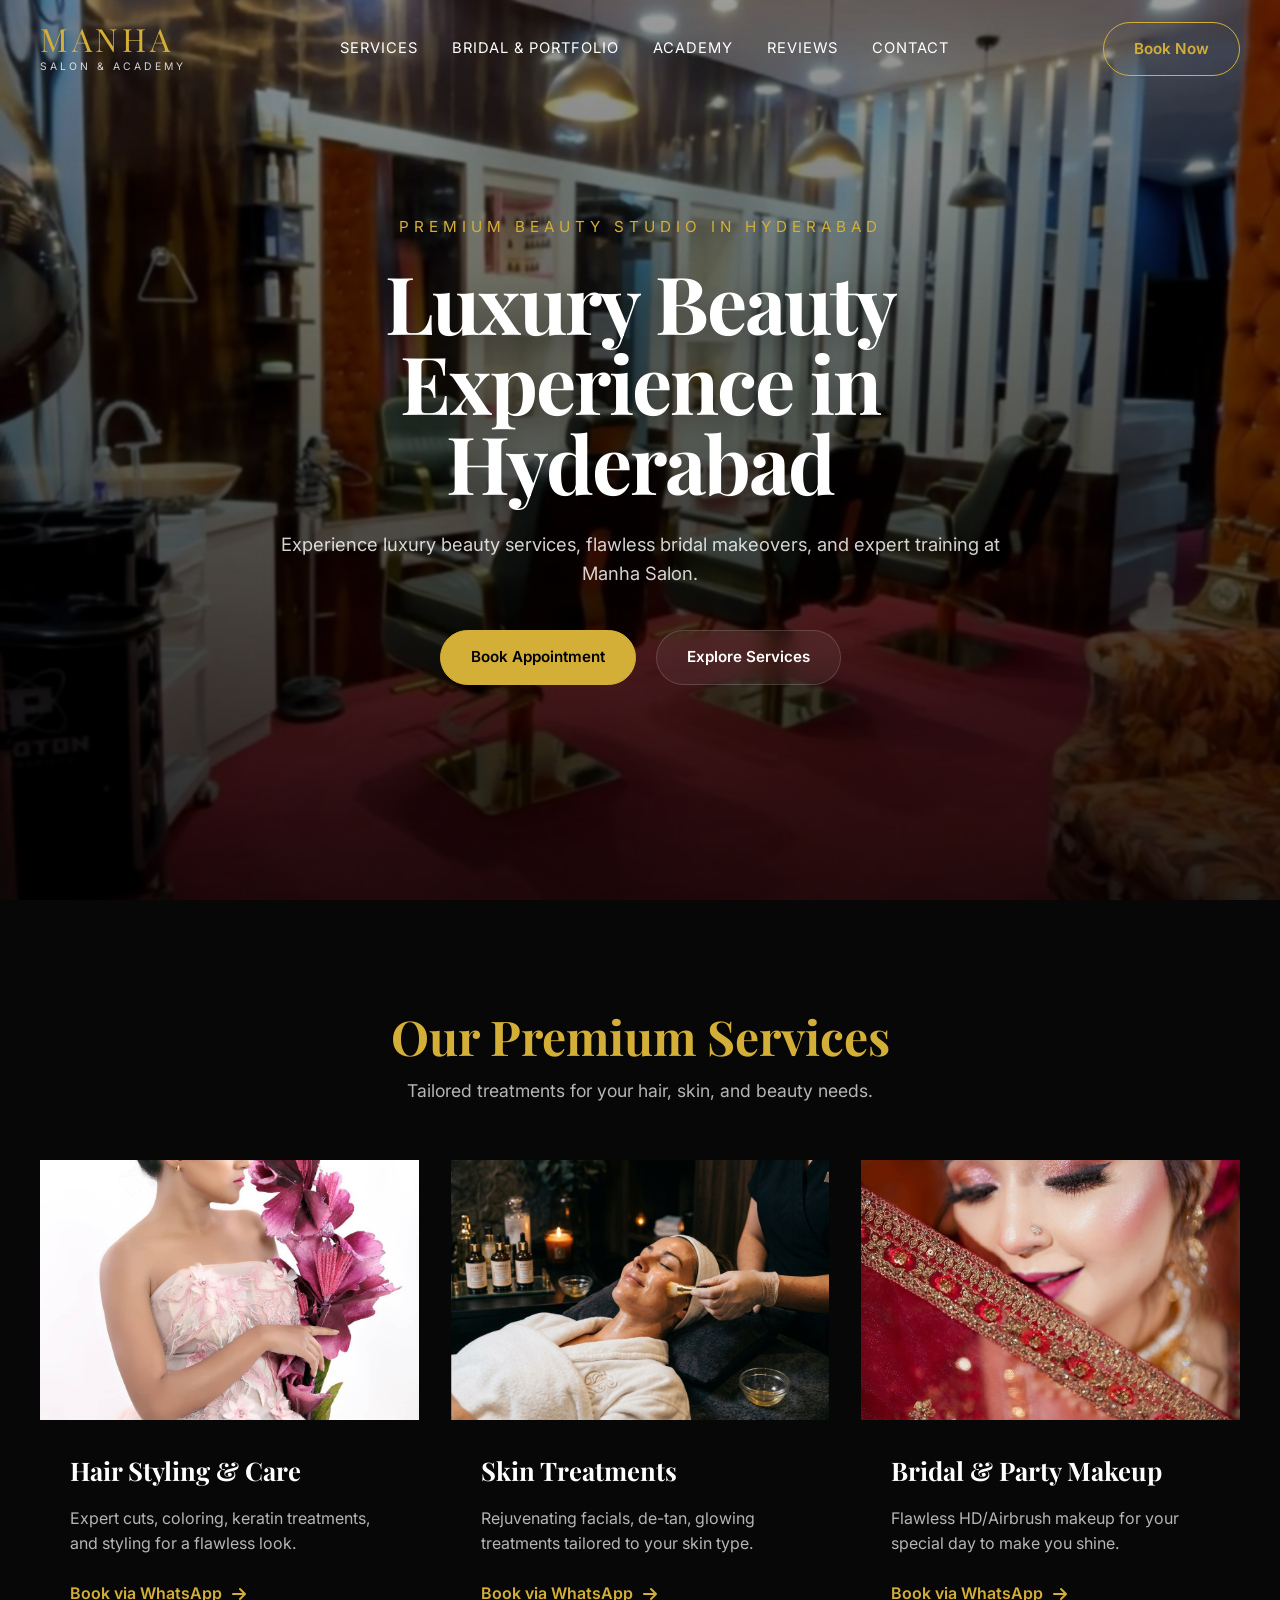
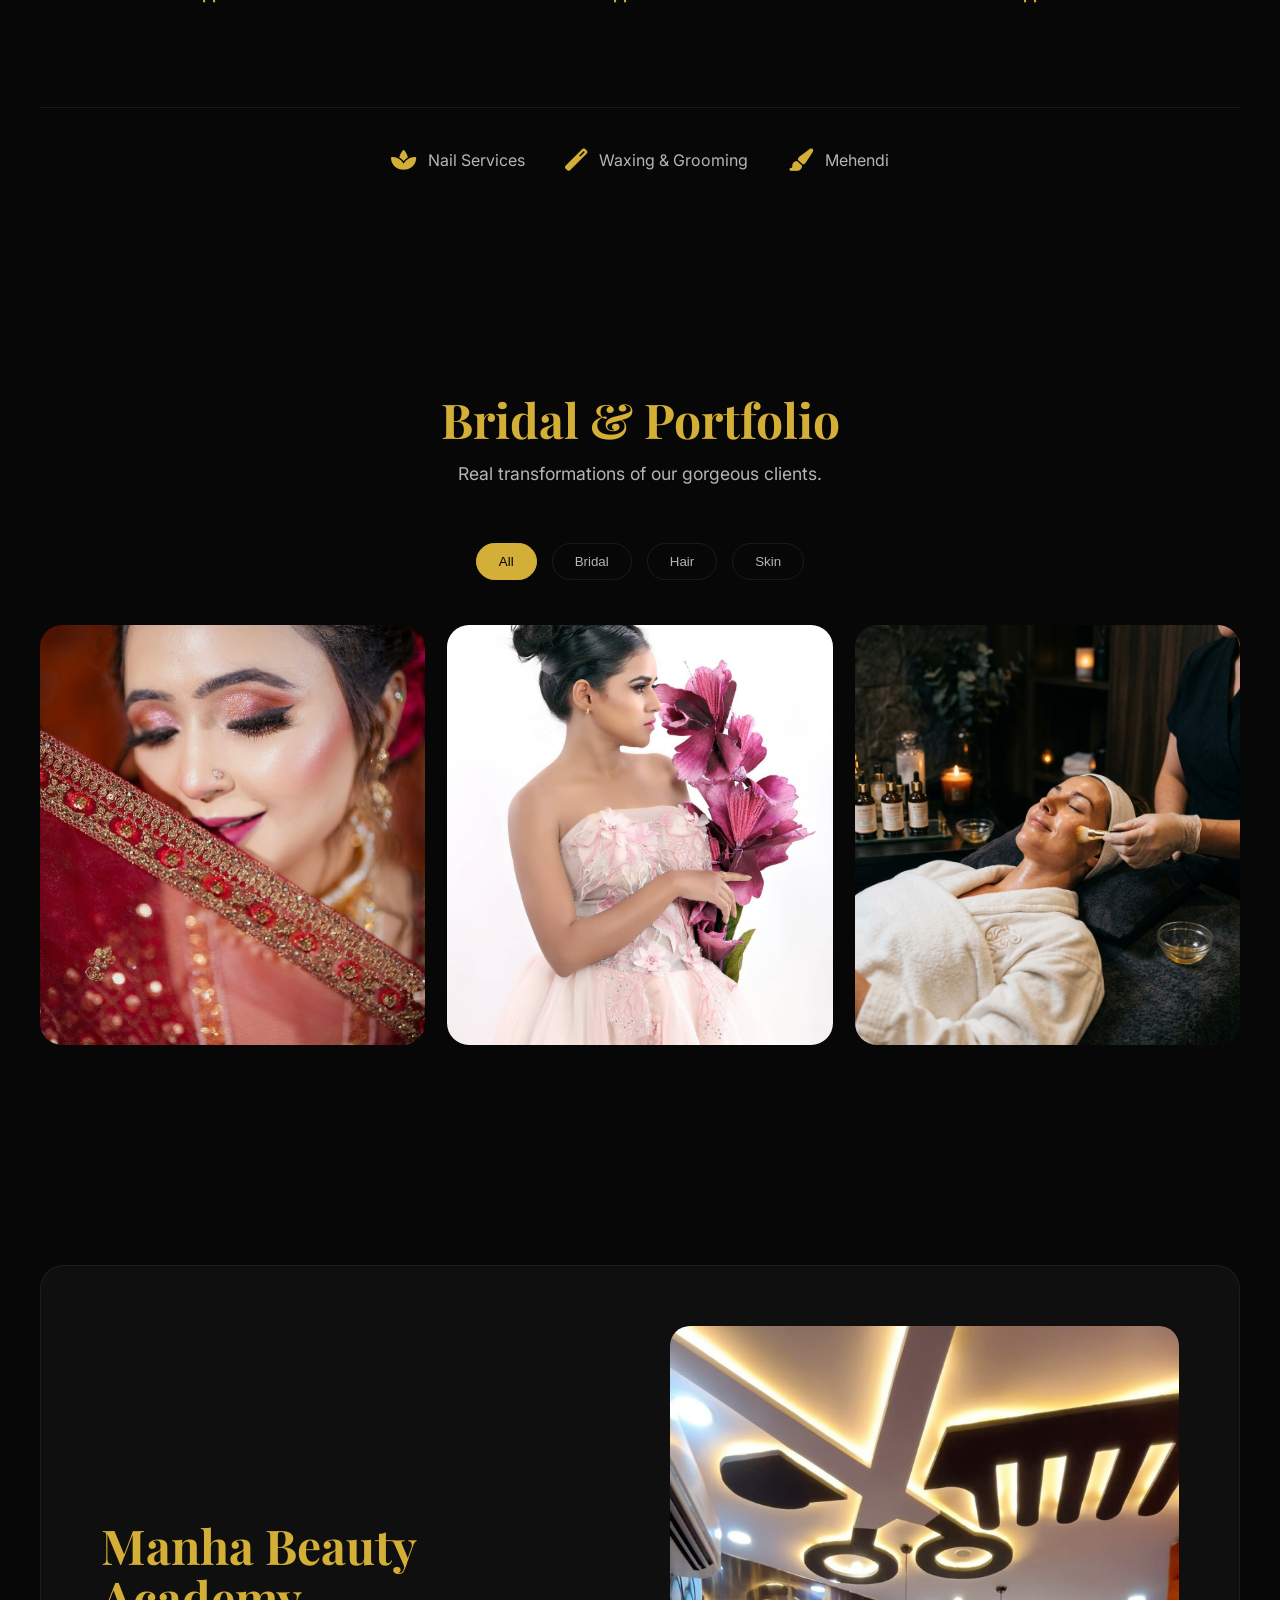
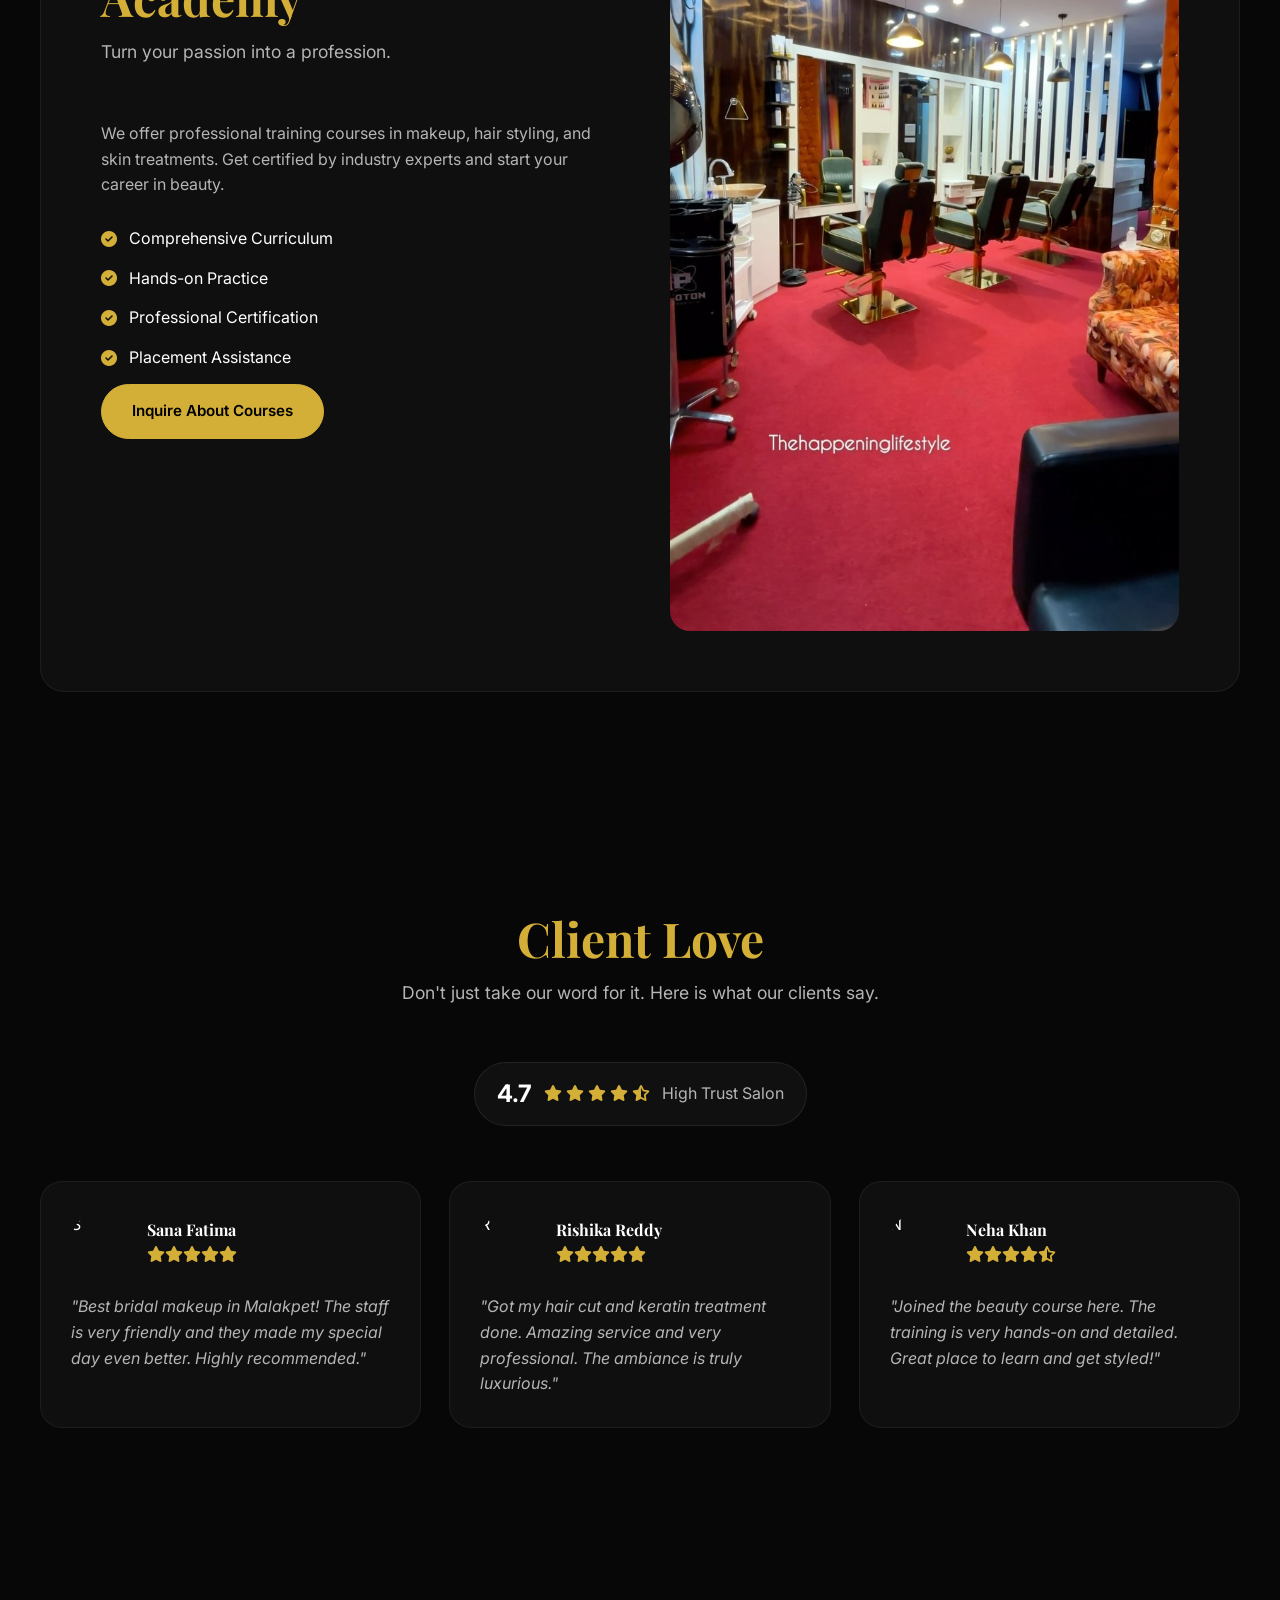
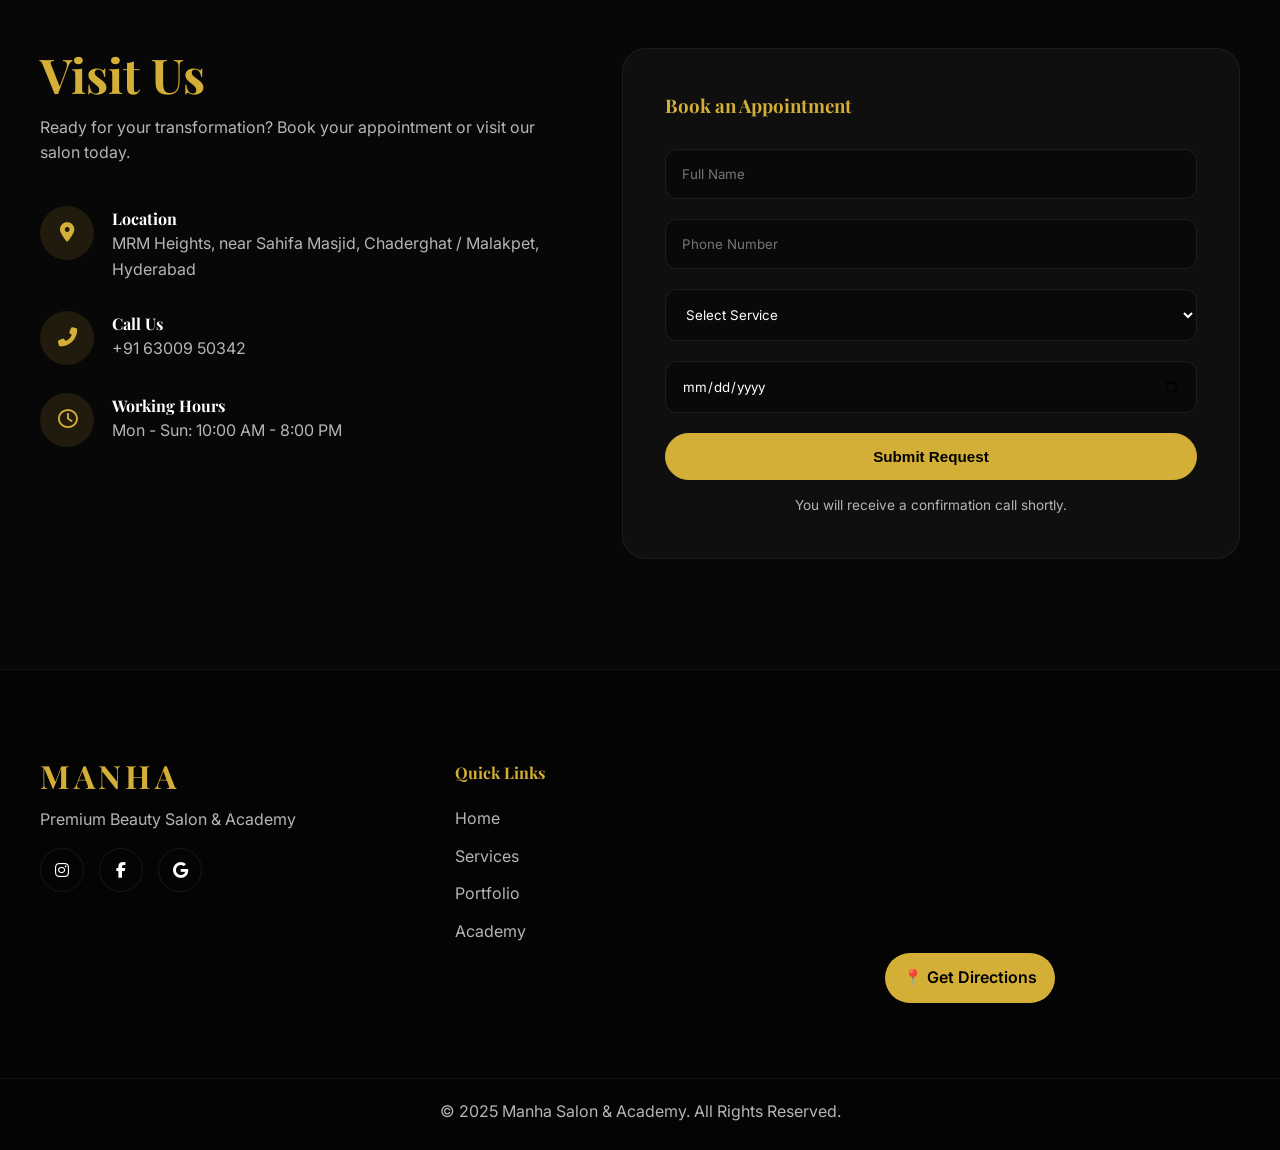
<file: index.html>
<!DOCTYPE html>
<html lang="en">
<head>
        <meta charset="UTF-8">
        <meta name="viewport" content="width=device-width, initial-scale=1.0">
    
        <meta name="description" content="Manha Salon Premium Beauty & Academy in Hyderabad. We offer luxury bridal makeup, hair styling, skin treatments, and beauty courses.">
    
        <!-- SEO META TAGS -->
        <meta name="keywords" content="Manha Beauty Salon Hyderabad, Bridal Makeup Hyderabad, Hair Styling Malakpet, Beauty Academy Hyderabad, Salon near Chaderghat">
    
        <meta name="author" content="Manha Beauty Salon & Academy">
    
        <meta property="og:title" content="Manha Beauty Salon & Academy">
    
        <meta property="og:description" content="Premium beauty salon & academy in Hyderabad offering bridal makeup, hair styling, facials and beauty courses.">
    
        <meta property="og:image" content="assets/hero_bg.png">
    
        <meta property="og:type" content="website">
    
        <meta property="og:url" content="https://manha-salon.netlify.app/">
    
        <meta name="robots" content="index, follow">
    
        <link rel="canonical" href="https://manha-salon.netlify.app/">
    
        <!-- TITLE -->
        <title>
            Manha Beauty Salon & Academy | Bridal Makeup & Hair Styling Hyderabad
        </title>
    
        <!-- Google Fonts -->
        <link rel="preconnect" href="https://fonts.googleapis.com">
    
        <link rel="preconnect" href="https://fonts.gstatic.com" crossorigin>
    
        <link href="https://fonts.googleapis.com/css2?family=Inter:wght@300;400;500;600&family=Playfair+Display:wght@400;600;700&display=swap" rel="stylesheet">
    
    <!-- FontAwesome for Icons -->
    <link rel="stylesheet" href="https://cdnjs.cloudflare.com/ajax/libs/font-awesome/6.4.0/css/all.min.css">
    
    <!-- Custom CSS -->
    <link rel="stylesheet" href="styles.css">
</head>
<body>

    <!-- Navigation -->
    <nav id="navbar">
        <div class="nav-container">
            <a href="#" class="logo">
                <span class="logo-text">MANHA</span>
                <span class="logo-sub">SALON & ACADEMY</span>
            </a>
            <div class="nav-links">
                <a href="#services">Services</a>
                <a href="#portfolio">Bridal & Portfolio</a>
                <a href="#academy">Academy</a>
                <a href="#reviews">Reviews</a>
                <a href="#contact">Contact</a>
            </div>
            <div class="nav-actions">
                <a href="https://wa.me/916300950342?text=Hi%20I%20want%20to%20book%20an%20appointment"
class="btn btn-outline"
target="_blank">
Book Now
</a>
                <button class="mobile-menu-btn"><i class="fas fa-bars"></i></button>
            </div>
        </div>
        <!-- Mobile Menu -->
        <div class="mobile-menu">
            <a href="#services">Services</a>
            <a href="#portfolio">Bridal & Portfolio</a>
            <a href="#academy">Academy</a>
            <a href="#reviews">Reviews</a>
            <a href="#contact">Contact</a>
        </div>
    </nav>

    <!-- Hero Section -->
    <header class="hero" id="home">
        <div class="hero-overlay"></div>
        <div class="hero-content fade-in-up">
            <p class="hero-subtitle">Premium Beauty Studio in Hyderabad</p>
            <h1 class="hero-title">Luxury Beauty Experience in Hyderabad</h1>
            <p class="hero-desc">Experience luxury beauty services, flawless bridal makeovers, and expert training at Manha Salon.</p>
            <div class="hero-cta">
                <a href="https://wa.me/916300950342?text=Hi%20I%20want%20to%20book%20an%20appointment"
class="btn btn-primary"
target="_blank">
Book Appointment
</a>
                <a href="#services" class="btn btn-secondary">Explore Services</a>
            </div>
        </div>
    </header>

    <!-- Services Section -->
    <section class="services section" id="services">
        <div class="container">
            <div class="section-header text-center fade-in-up">
                <h2 class="section-title">Our Premium Services</h2>
                <p class="section-subtitle">Tailored treatments for your hair, skin, and beauty needs.</p>
            </div>
            
            <div class="services-grid">
                <!-- Service Card 1 -->
                <div class="service-card fade-in-up" style="transition-delay: 0.1s;">
                    <div class="service-img" style="background-image: url('assets/hair_styling.png');"></div>
                    <div class="service-content">
                        <h3>Hair Styling & Care</h3>
                        <p>Expert cuts, coloring, keratin treatments, and styling for a flawless look.</p>
                        <a href="https://wa.me/916300950342?text=Hi, I would like to book a Hair Service." class="service-link" target="_blank">Book via WhatsApp <i class="fas fa-arrow-right"></i></a>
                    </div>
                </div>

                <!-- Service Card 2 -->
                <div class="service-card fade-in-up" style="transition-delay: 0.2s;">
                    <div class="service-img" style="background-image: url('assets/skin_care.png');"></div>
                    <div class="service-content">
                        <h3>Skin Treatments</h3>
                        <p>Rejuvenating facials, de-tan, glowing treatments tailored to your skin type.</p>
                        <a href="https://wa.me/916300950342?text=Hi, I would like to book a Skin Service." class="service-link" target="_blank">Book via WhatsApp <i class="fas fa-arrow-right"></i></a>
                    </div>
                </div>

                <!-- Service Card 3 -->
                <div class="service-card fade-in-up" style="transition-delay: 0.3s;">
                    <div class="service-img" style="background-image: url('assets/bridal_makeup.png');"></div>
                    <div class="service-content">
                        <h3>Bridal & Party Makeup</h3>
                        <p>Flawless HD/Airbrush makeup for your special day to make you shine.</p>
                        <a href="https://wa.me/916300950342?text=Hi, I would like to inquire about Bridal Makeup." class="service-link" target="_blank">Book via WhatsApp <i class="fas fa-arrow-right"></i></a>
                    </div>
                </div>
            </div>

            <!-- Other Services List -->
            <div class="other-services fade-in-up">
                <div class="service-item">
                    <i class="fas fa-spa"></i>
                    <span>Nail Services</span>
                </div>
                <div class="service-item">
                    <i class="fas fa-magic"></i>
                    <span>Waxing & Grooming</span>
                </div>
                <div class="service-item">
                    <i class="fas fa-paint-brush"></i>
                    <span>Mehendi</span>
                </div>
            </div>
        </div>
    </section>

    <!-- Bridal & Portfolio Section -->
    <section class="portfolio section" id="portfolio">
        <div class="container">
            <div class="section-header text-center fade-in-up">
                <h2 class="section-title">Bridal & Portfolio</h2>
                <p class="section-subtitle">Real transformations of our gorgeous clients.</p>
            </div>
            
            <div class="portfolio-filters fade-in-up">
                <button class="filter-btn active" data-filter="all">All</button>
                <button class="filter-btn" data-filter="bridal">Bridal</button>
                <button class="filter-btn" data-filter="hair">Hair</button>
                <button class="filter-btn" data-filter="skin">Skin</button>
            </div>

            <div class="portfolio-grid fade-in-up">
                <div class="portfolio-item bridal">
                    <img src="assets/bridal_makeup.png" alt="Bridal Makeup Transformation">
                    <div class="portfolio-overlay">
                        <span>Bridal HD Makeup</span>
                    </div>
                </div>
                <div class="portfolio-item hair">
                    <img src="assets/hair_styling.png" alt="Hair Color & Styling">
                    <div class="portfolio-overlay">
                        <span>Balayage & Styling</span>
                    </div>
                </div>
                <div class="portfolio-item skin">
                    <img src="assets/skin_care.png" alt="Skin Care Result">
                    <div class="portfolio-overlay">
                        <span>Luxury Glowing Facial</span>
                    </div>
                </div>
                <!-- Add more portfolio items as needed -->
            </div>
        </div>
    </section>

    <!-- Academy Section -->
    <section class="academy section" id="academy">
        <div class="container">
            <div class="academy-content fade-in-up">
                <div class="academy-text">
                    <h2 class="section-title">Manha Beauty Academy</h2>
                    <p class="section-subtitle">Turn your passion into a profession.</p>
                    <p class="academy-desc">We offer professional training courses in makeup, hair styling, and skin treatments. Get certified by industry experts and start your career in beauty.</p>
                    <ul class="academy-features">
                        <li><i class="fas fa-check-circle"></i> Comprehensive Curriculum</li>
                        <li><i class="fas fa-check-circle"></i> Hands-on Practice</li>
                        <li><i class="fas fa-check-circle"></i> Professional Certification</li>
                        <li><i class="fas fa-check-circle"></i> Placement Assistance</li>
                    </ul>
                    <a href="https://wa.me/916300950342?text=Hi, I want details about Academy Courses." class="btn btn-primary" target="_blank">Inquire About Courses</a>
                </div>
                <div class="academy-image">
                    <div class="img-wrapper">
                        <img src="assets/hero_bg.png" alt="Beauty Academy Training">
                    </div>
                </div>
            </div>
        </div>
    </section>

    <!-- Reviews Section -->
    <section class="reviews section" id="reviews">
        <div class="container">
            <div class="section-header text-center fade-in-up">
                <h2 class="section-title">Client Love</h2>
                <p class="section-subtitle">Don't just take our word for it. Here is what our clients say.</p>
                <div class="google-rating">
                    <span class="rating-number">4.7</span>
                    <div class="stars">
                        <i class="fas fa-star"></i>
                        <i class="fas fa-star"></i>
                        <i class="fas fa-star"></i>
                        <i class="fas fa-star"></i>
                        <i class="fas fa-star-half-alt"></i>
                    </div>
                    <span class="rating-text">High Trust Salon</span>
                </div>
            </div>

            <div class="reviews-grid">
                <div class="review-card fade-in-up" style="transition-delay: 0.1s;">
                    <div class="review-header">
                        <div class="reviewer-avatar">S</div>
                        <div>
                            <h4>Sana Fatima</h4>
                            <div class="stars"><i class="fas fa-star"></i><i class="fas fa-star"></i><i class="fas fa-star"></i><i class="fas fa-star"></i><i class="fas fa-star"></i></div>
                        </div>
                    </div>
                    <p class="review-text">"Best bridal makeup in Malakpet! The staff is very friendly and they made my special day even better. Highly recommended."</p>
                </div>
                <div class="review-card fade-in-up" style="transition-delay: 0.2s;">
                    <div class="review-header">
                        <div class="reviewer-avatar">R</div>
                        <div>
                            <h4>Rishika Reddy</h4>
                            <div class="stars"><i class="fas fa-star"></i><i class="fas fa-star"></i><i class="fas fa-star"></i><i class="fas fa-star"></i><i class="fas fa-star"></i></div>
                        </div>
                    </div>
                    <p class="review-text">"Got my hair cut and keratin treatment done. Amazing service and very professional. The ambiance is truly luxurious."</p>
                </div>
                <div class="review-card fade-in-up" style="transition-delay: 0.3s;">
                    <div class="review-header">
                        <div class="reviewer-avatar">N</div>
                        <div>
                            <h4>Neha Khan</h4>
                            <div class="stars"><i class="fas fa-star"></i><i class="fas fa-star"></i><i class="fas fa-star"></i><i class="fas fa-star"></i><i class="fas fa-star-half-alt"></i></div>
                        </div>
                    </div>
                    <p class="review-text">"Joined the beauty course here. The training is very hands-on and detailed. Great place to learn and get styled!"</p>
                </div>
            </div>
        </div>
    </section>

    <!-- Booking / Contact Section -->
    <section class="contact section" id="contact">
        <div class="container">
            <div class="contact-wrapper fade-in-up">
                <div class="contact-info">
                    <h2 class="section-title">Visit Us</h2>
                    <p class="contact-desc">Ready for your transformation? Book your appointment or visit our salon today.</p>
                    
                    <div class="info-item">
                        <div class="info-icon"><i class="fas fa-map-marker-alt"></i></div>
                        <div>
                            <h4>Location</h4>
                            <p>MRM Heights, near Sahifa Masjid, Chaderghat / Malakpet, Hyderabad</p>
                        </div>
                    </div>
                    <div class="info-item">
                        <div class="info-icon">
                            <a href="tel:+916300950342">
                                <i class="fas fa-phone-alt"></i>
                            </a>
                        </div>
                        <div>
                            <h4>Call Us</h4>
                            <p><a href="tel:+916300950342">+91 63009 50342</a></p>
                        </div>
                    </div>
                    <div class="info-item">
                        <div class="info-icon"><i class="far fa-clock"></i></div>
                        <div>
                            <h4>Working Hours</h4>
                            <p>Mon - Sun: 10:00 AM - 8:00 PM</p>
                        </div>
                    </div>
                </div>

                <div class="booking-form-container">
                    <h3>Book an Appointment</h3>
                    <form id="bookingForm" class="booking-form">
                        <div class="form-group">
                            <input type="text" id="name" placeholder="Full Name" required>
                        </div>
                        <div class="form-group">
                            <input type="tel" id="phone" placeholder="Phone Number" required>
                        </div>
                        <div class="form-group">
                            <select id="service" required>
                                <option value="" disabled selected>Select Service</option>
                                <option value="Hair Styling">Hair Styling & Care</option>
                                <option value="Skin Treatment">Skin Treatment</option>
                                <option value="Bridal Makeup">Bridal Makeup</option>
                                <option value="Nails">Nail Services</option>
                                <option value="Academy">Academy Inquiry</option>
                            </select>
                        </div>
                        <div class="form-group">
                            <input type="date" id="date" required>
                        </div>
                        <button type="submit" class="btn btn-primary w-100">Submit Request</button>
                        <p class="form-note">You will receive a confirmation call shortly.</p>
                    </form>
                </div>
            </div>
        </div>
    </section>

    <!-- Footer -->
    <footer>
        <div class="container footer-content">
            <div class="footer-brand">
                <h3 class="logo-text">MANHA</h3>
                <p>Premium Beauty Salon & Academy</p>
                <div class="social-links">
                    <a href="https://www.instagram.com/manhabeautysalonacademy/" target="_blank">
                        <i class="fab fa-instagram"></i>
                    </a>
                
                    <a href="https://www.facebook.com/manhabeautysalon/" target="_blank">
                        <i class="fab fa-facebook-f"></i>
                    </a>
                
                    <a href="https://www.google.com/maps/place/Manha+Beauty+Salon+%26+Academy/" target="_blank">
                        <i class="fab fa-google"></i>
                    </a>
                </div>
            </div>
            <div class="footer-links">
                <h4>Quick Links</h4>
                <a href="#home">Home</a>
                <a href="#services">Services</a>
                <a href="#portfolio">Portfolio</a>
                <a href="#academy">Academy</a>
            </div>
            <div class="footer-map">
                <div class="map-container">
                    
                    <iframe 
                        src="https://www.google.com/maps?q=17.3756812,78.4922675&z=15&output=embed"
                        width="100%" 
                        height="250" 
                        style="border:0;" 
                        allowfullscreen="" 
                        loading="lazy">
                    </iframe>
            
                    <a href="https://www.google.com/maps/dir/?api=1&destination=17.3756812,78.4922675"
                       target="_blank"
                       class="map-overlay-btn">
                       📍 Get Directions
                    </a>
            
                </div>
            </div>
            </div>
            
            <div class="footer-bottom">
                <p>&copy; 2025 Manha Salon & Academy. All Rights Reserved.</p>
            </div>
            </footer>

    <!-- Sticky Mobile Actions -->
    <div class="sticky-actions">
        <a href="tel:+916300950342" class="sticky-btn call-btn">
            <i class="fas fa-phone-alt"></i> Call Now
        </a>
        <a href="https://wa.me/916300950342" class="sticky-btn whatsapp-btn" target="_blank">
            <i class="fab fa-whatsapp"></i> WhatsApp
        </a>
        <a href="#contact" class="sticky-btn book-btn">
            <i class="far fa-calendar-alt"></i> Book
        </a>
    </div>

    <!-- Scripts -->
    <script src="script.js"></script>
</body>
</html>
</file>
<file: styles.css>
/* =========================================
VARIABLES & RESET
========================================= */
:root {
    --bg-color: #070707;
    --card-bg: rgba(20, 20, 20, 0.72);
    --gold: #d4af37;
    --gold-hover: #f0c75e;
    --text-main: #ffffff;
    --text-muted: #b5b5b5;
    --glass-border: rgba(255, 255, 255, 0.08);
    --font-heading: 'Playfair Display', serif;
    --font-body: 'Inter', sans-serif;
    --transition: all 0.35s ease;
    }
    
    * {
      margin: 0;
      padding: 0;
      box-sizing: border-box;
      }
    
    html {
    scroll-behavior: smooth;
    }
    
    body {
    background-color: var(--bg-color);
    color: var(--text-main);
    font-family: var(--font-body);
    line-height: 1.6;
    overflow-x: hidden;
    }
    
    body::-webkit-scrollbar {
    width: 8px;
    }
    
    body::-webkit-scrollbar-thumb {
    background: var(--gold);
    }
    
    a {
    text-decoration: none;
    color: inherit;
    }
    
    ul {
    list-style: none;
    }
    
    img {
    display: block;
    }
    
    .container {
    max-width: 1240px;
    margin: 0 auto;
    padding: 0 20px;
    }
    
    .section {
    padding: 110px 0;
    position: relative;
    }
    
    .text-center {
    text-align: center;
    }
    
    .w-100 {
    width: 100%;
    }
    
    /* =========================================
    TYPOGRAPHY
    ========================================= */
    h1, h2, h3, h4, .logo-text {
    font-family: var(--font-heading);
    }
    
    .section-title {
    font-size: 3rem;
    color: var(--gold);
    margin-bottom: 14px;
    line-height: 1.1;
    }
    
    .section-subtitle {
    color: var(--text-muted);
    font-size: 1.1rem;
    max-width: 720px;
    margin: 0 auto 55px;
    }
    
    /* =========================================
    BUTTONS
    ========================================= */
    .btn {
    display: inline-flex;
    align-items: center;
    justify-content: center;
    gap: 10px;
    padding: 14px 30px;
    border-radius: 50px;
    font-size: 0.95rem;
    font-weight: 600;
    cursor: pointer;
    transition: var(--transition);
    position: relative;
    overflow: hidden;
    }
    
    .btn::before {
    content: '';
    position: absolute;
    top: 0;
    left: -100%;
    width: 100%;
    height: 100%;
    background: linear-gradient(
    120deg,
    transparent,
    rgba(255,255,255,0.2),
    transparent
    );
    transition: 0.7s;
    }
    
    .btn:hover::before {
    left: 100%;
    }
    
    .btn-primary {
    background: var(--gold);
    color: #000;
    border: 1px solid var(--gold);
    }
    
    .btn-primary:hover {
    background: transparent;
    color: var(--gold);
    transform: translateY(-2px);
    }
    
    .btn-secondary {
    background: rgba(255,255,255,0.06);
    color: #fff;
    border: 1px solid rgba(255,255,255,0.15);
    backdrop-filter: blur(10px);
    }
    
    .btn-secondary:hover {
    background: #fff;
    color: #000;
    }
    
    .btn-outline {
    border: 1px solid var(--gold);
    color: var(--gold);
    }
    
    .btn-outline:hover {
    background: var(--gold);
    color: #000;
    }
    
    /* =========================================
    NAVIGATION
    ========================================= */
    nav {
    position: fixed;
    top: 0;
    left: 0;
    width: 100%;
    z-index: 9999;
    padding: 22px 0;
    transition: var(--transition);
    }
    
    nav.scrolled {
    background: rgba(0,0,0,0.82);
    backdrop-filter: blur(14px);
    border-bottom: 1px solid rgba(255,255,255,0.06);
    padding: 16px 0;
    }
    
    .nav-container {
    max-width: 1240px;
    margin: 0 auto;
    padding: 0 20px;
    display: flex;
    align-items: center;
    justify-content: space-between;
    }
    
    .logo {
    display: flex;
    flex-direction: column;
    }
    
    .logo-text {
    color: var(--gold);
    font-size: 2rem;
    letter-spacing: 4px;
    line-height: 1;
    }
    
    .logo-sub {
    font-size: 0.65rem;
    letter-spacing: 3px;
    color: rgba(255,255,255,0.8);
    margin-top: 4px;
    }
    
    .nav-links {
    display: flex;
    gap: 34px;
    }
    
    .nav-links a {
    font-size: 0.92rem;
    text-transform: uppercase;
    letter-spacing: 1px;
    position: relative;
    transition: var(--transition);
    }
    
    .nav-links a::after {
    content: '';
    position: absolute;
    bottom: -6px;
    left: 0;
    width: 0;
    height: 2px;
    background: var(--gold);
    transition: var(--transition);
    }
    
    .nav-links a:hover::after,
    .nav-links a.active::after {
    width: 100%;
    }
    
    .nav-links a:hover,
    .nav-links a.active {
    color: var(--gold);
    }
    
    .mobile-menu-btn {
    display: none;
    background: transparent;
    border: none;
    color: var(--gold);
    font-size: 1.5rem;
    }
    
    .mobile-menu {
    position: absolute;
    top: 100%;
    left: 0;
    width: 100%;
    background: rgba(0,0,0,0.96);
    backdrop-filter: blur(14px);
    display: none;
    flex-direction: column;
    padding: 20px;
    }
    
    .mobile-menu.active {
    display: flex;
    }
    
    .mobile-menu a {
    padding: 16px 0;
    border-bottom: 1px solid rgba(255,255,255,0.06);
    }
    
    /* =========================================
    HERO
    ========================================= */
    .hero {
    height: 100vh;
    position: relative;
    display: flex;
    align-items: center;
    justify-content: center;
    text-align: center;
    background-image: url('assets/hero_bg.png');
    background-size: cover;
    background-position: center;
    overflow: hidden;
    }
    
    .hero::before {
    content: '';
    position: absolute;
    inset: 0;
    background: rgba(0,0,0,0.15);
    }
    
    .hero-overlay {
        position: absolute;
        inset: 0;
    
        background:
        linear-gradient(
            to bottom,
            rgba(0,0,0,0.28),
            rgba(0,0,0,0.82)
        );
    
        backdrop-filter: blur(1px);
    }
    
    .hero-content {
    position: relative;
    z-index: 5;
    max-width: 900px;
    padding: 0 20px;
    }
    
    .hero-subtitle {
    text-transform: uppercase;
    letter-spacing: 5px;
    color: var(--gold);
    margin-bottom: 22px;
    font-size: 0.95rem;
    }
    
    .hero-title {
    font-size: 5rem;
    line-height: 1;
    letter-spacing: -2px;
    margin-bottom: 28px;
    text-shadow: 0 10px 30px rgba(0,0,0,0.4);
    }
    
    .hero-desc {
    color: rgba(255,255,255,0.82);
    font-size: 1.15rem;
    max-width: 720px;
    margin: 0 auto 42px;
    }
    
    .hero-cta {
    display: flex;
    justify-content: center;
    gap: 20px;
    flex-wrap: wrap;
    }
    
    /* =========================================
    SERVICES
    ========================================= */
    .services-grid {
    display: grid;
    grid-template-columns: repeat(auto-fit, minmax(320px, 1fr));
    gap: 32px;
    }
    
    .service-card:hover {
        transform: translateY(-12px) scale(1.02);
    
        box-shadow:
        0 20px 40px rgba(0,0,0,0.5),
        0 0 20px rgba(212,175,55,0.15);
    
        border-color: rgba(212,175,55,0.4);
    }
    
    .service-card:hover {
    transform: translateY(-12px) scale(1.02);

    box-shadow:
    0 20px 40px rgba(0,0,0,0.5),
    0 0 20px rgba(212,175,55,0.15);
    
    border-color: rgba(212,175,55,0.4);
    
    }
    
    .service-img {
    height: 260px;
    background-size: cover;
    background-position: center;
    }
    
    .service-content {
    padding: 30px;
    }
    
    .service-content h3 {
    margin-bottom: 15px;
    font-size: 1.6rem;
    }
    
    .service-content p {
    color: var(--text-muted);
    margin-bottom: 24px;
    }
    
    .service-link {
    color: var(--gold);
    font-weight: 600;
    display: inline-flex;
    align-items: center;
    gap: 10px;
    }
    
    .service-link:hover {
    color: #fff;
    }
    
    .other-services {
    display: flex;
    justify-content: center;
    gap: 40px;
    flex-wrap: wrap;
    margin-top: 70px;
    padding-top: 40px;
    border-top: 1px solid rgba(255,255,255,0.08);
    }
    
    .service-item {
    display: flex;
    align-items: center;
    gap: 12px;
    color: var(--text-muted);
    }
    
    .service-item i {
    color: var(--gold);
    font-size: 1.4rem;
    }
    
    /* =========================================
    PORTFOLIO
    ========================================= */
    .portfolio-filters {
    display: flex;
    justify-content: center;
    gap: 15px;
    flex-wrap: wrap;
    margin-bottom: 45px;
    }
    
    .filter-btn {
    background: transparent;
    border: 1px solid rgba(255,255,255,0.08);
    color: var(--text-muted);
    padding: 10px 22px;
    border-radius: 50px;
    cursor: pointer;
    transition: var(--transition);
    }
    
    .filter-btn.active,
    .filter-btn:hover {
    background: var(--gold);
    color: #000;
    border-color: var(--gold);
    }
    
    .portfolio-grid {
    display: grid;
    grid-template-columns: repeat(auto-fill, minmax(300px, 1fr));
    gap: 22px;
    }
    
    .portfolio-item {
    position: relative;
    height: 420px;
    overflow: hidden;
    border-radius: 22px;
    cursor: pointer;
    }
    
    .portfolio-item::after {
        content: '';
        position: absolute;
        inset: 0;
    
        background:
        linear-gradient(
            to top,
            rgba(0,0,0,0.72),
            transparent
        );
    
        opacity: 0;
        transition: 0.4s ease;
    }
    
    .portfolio-item::after {
        content: '';
        position: absolute;
        inset: 0;
    
        background:
        linear-gradient(
            to top,
            rgba(0,0,0,0.72),
            transparent
        );
    
        opacity: 0;
        transition: 0.4s ease;
    }
    
    .portfolio-item:hover::after {
    opacity: 1;
    }
    
    .portfolio-item img {
    width: 100%;
    height: 100%;
    object-fit: cover;
    transition: 0.5s ease;
    }
    
    .portfolio-item:hover img {
    transform: scale(1.08);
    }
    
    .portfolio-overlay {
    position: absolute;
    bottom: -100%;
    left: 0;
    width: 100%;
    padding: 28px;
    z-index: 2;
    transition: 0.4s ease;
    }
    
    .portfolio-item:hover .portfolio-overlay {
    bottom: 0;
    }
    
    .portfolio-overlay span {
    color: #fff;
    font-size: 1.5rem;
    }
    
    /* =========================================
    INSTAGRAM SECTION
    ========================================= */
    .instagram-grid {
    display: grid;
    grid-template-columns: repeat(auto-fit, minmax(220px,1fr));
    gap: 20px;
    margin-top: 40px;
    }
    
    .instagram-grid img {
    width: 100%;
    height: 280px;
    object-fit: cover;
    border-radius: 18px;
    transition: 0.4s ease;
    }
    
    .instagram-grid img:hover {
    transform: scale(1.04);
    }
    
    /* =========================================
    ACADEMY
    ========================================= */
    .academy-content {
    display: flex;
    align-items: center;
    gap: 60px;
    background: var(--card-bg);
    border-radius: 24px;
    border: 1px solid rgba(255,255,255,0.06);
    padding: 60px;
    overflow: hidden;
    }
    
    .academy-text,
    .academy-image {
    flex: 1;
    }
    
    .img-wrapper {
    overflow: hidden;
    border-radius: 20px;
    }
    
    .img-wrapper img {
    width: 100%;
    transition: 0.5s ease;
    }
    
    .img-wrapper:hover img {
    transform: scale(1.05);
    }
    
    .academy-desc {
    color: var(--text-muted);
    margin-bottom: 28px;
    }
    
    .academy-features li {
    display: flex;
    align-items: center;
    gap: 12px;
    margin-bottom: 14px;
    }
    
    .academy-features i {
    color: var(--gold);
    }
    
    /* =========================================
    REVIEWS
    ========================================= */
    .google-rating {
    display: inline-flex;
    align-items: center;
    gap: 12px;
    padding: 12px 22px;
    border-radius: 50px;
    border: 1px solid rgba(255,255,255,0.08);
    background: rgba(255,255,255,0.04);
    }
    
    .rating-number {
    font-size: 1.5rem;
    font-weight: 700;
    }
    
    .stars i {
    color: var(--gold);
    }
    
    .rating-text {
    color: var(--text-muted);
    }
    
    .reviews-grid {
    display: grid;
    grid-template-columns: repeat(auto-fit, minmax(320px,1fr));
    gap: 28px;
    margin-top: 55px;
    }
    
    .review-card {
    background: var(--card-bg);
    border-radius: 22px;
    padding: 30px;
    border: 1px solid rgba(255,255,255,0.06);
    transition: var(--transition);
    }
    
    .review-card:hover {
    transform: translateY(-6px);
    }
    
    .review-header {
    display: flex;
    align-items: center;
    gap: 16px;
    margin-bottom: 22px;
    }
    
    .reviewer-avatar {
    width: 60px;
    height: 60px;
    border-radius: 50%;
    overflow: hidden;
    flex-shrink: 0;
    }
    
    .reviewer-avatar img {
    width: 100%;
    height: 100%;
    object-fit: cover;
    }
    
    .review-text {
    color: var(--text-muted);
    font-style: italic;
    }
    
    /* =========================================
    CONTACT
    ========================================= */
    .contact-wrapper {
    display: flex;
    gap: 50px;
    }
    
    .contact-info,
    .booking-form-container {
    flex: 1;
    }
    
    .contact-desc {
    color: var(--text-muted);
    margin-bottom: 40px;
    }
    
    .info-item {
    display: flex;
    gap: 18px;
    margin-bottom: 28px;
    }
    
    .info-icon {
    width: 54px;
    height: 54px;
    background: rgba(212,175,55,0.12);
    color: var(--gold);
    border-radius: 50%;
    display: flex;
    align-items: center;
    justify-content: center;
    font-size: 1.2rem;
    flex-shrink: 0;
    }
    
    .info-item p {
    color: var(--text-muted);
    }
    
    .booking-form-container {
    background: var(--card-bg);
    padding: 42px;
    border-radius: 24px;
    border: 1px solid rgba(255,255,255,0.06);
    }
    
    .booking-form-container h3 {
    color: var(--gold);
    margin-bottom: 28px;
    }
    
    .form-group {
    margin-bottom: 20px;
    }
    
    .form-group input,
    .form-group select {
    width: 100%;
    padding: 16px;
    border-radius: 12px;
    border: 1px solid rgba(255,255,255,0.08);
    background: rgba(0,0,0,0.4);
    color: #fff;
    font-family: var(--font-body);
    }
    
    .form-group input:focus,
    .form-group select:focus {
    outline: none;
    border-color: var(--gold);
    }
    
    .form-note {
    text-align: center;
    color: var(--text-muted);
    margin-top: 15px;
    font-size: 0.85rem;
    }
    
    /* =========================================
    FOOTER
    ========================================= */
    footer {
    background: #040404;
    padding: 90px 0 25px;
    border-top: 1px solid rgba(255,255,255,0.06);
    }
    
    .footer-content {
    display: grid;
    grid-template-columns: repeat(auto-fit, minmax(250px,1fr));
    gap: 45px;
    margin-bottom: 60px;
    }
    
    .footer-brand p {
    color: var(--text-muted);
    margin: 15px 0;
    }
    
    .social-links {
    display: flex;
    gap: 15px;
    }
    
    .social-links a {
    width: 44px;
    height: 44px;
    border-radius: 50%;
    display: flex;
    align-items: center;
    justify-content: center;
    border: 1px solid rgba(255,255,255,0.08);
    transition: var(--transition);
    }
    
    .social-links a:hover {
    background: var(--gold);
    color: #000;
    transform: translateY(-3px);
    }
    
    .footer-links h4 {
    color: var(--gold);
    margin-bottom: 20px;
    }
    
    .footer-links a {
    display: block;
    color: var(--text-muted);
    margin-bottom: 12px;
    transition: var(--transition);
    }
    
    .footer-links a:hover {
    color: #fff;
    padding-left: 6px;
    }
    
    .map-container {
    position: relative;
    border-radius: 20px;
    overflow: hidden;
    }
    
    .map-overlay-btn {
    position: absolute;
    bottom: 15px;
    left: 15px;
    background: var(--gold);
    color: #000;
    padding: 12px 18px;
    border-radius: 50px;
    font-weight: 600;
    }
    
    .footer-bottom {
    border-top: 1px solid rgba(255,255,255,0.06);
    padding-top: 20px;
    text-align: center;
    color: var(--text-muted);
    }
    
    /* =========================================
    STICKY MOBILE ACTIONS
    ========================================= */
    .sticky-actions {
    position: fixed;
    bottom: 0;
    left: 0;
    width: 100%;
    display: flex;
    z-index: 999;
    box-shadow: 0 -2px 20px rgba(0,0,0,0.5);
    }
    
    .sticky-btn {
    flex: 1;
    padding: 14px 0;
    display: flex;
    flex-direction: column;
    align-items: center;
    justify-content: center;
    gap: 6px;
    font-size: 0.82rem;
    font-weight: 700;
    }
    
    .call-btn {
    background: #151515;
    }
    
    .whatsapp-btn {
    background: #25D366;
    color: #fff;
    }
    
    .book-btn {
    background: var(--gold);
    color: #000;
    }
    
    @media (min-width: 769px) {
    .sticky-actions {
    display: none;
    }
    }
    
    /* =========================================
    PRELOADER
    ========================================= */
    #preloader {
    position: fixed;
    width: 100%;
    height: 100vh;
    background: #000;
    display: flex;
    justify-content: center;
    align-items: center;
    z-index: 99999;
    transition: 0.6s ease;
    }
    
    .loader-logo {
    color: var(--gold);
    font-size: 38px;
    letter-spacing: 10px;
    font-family: var(--font-heading);
    }
    
    /* =========================================
    ANIMATIONS
    ========================================= */
    .fade-in-up {
    opacity: 0;
    transform: translateY(40px);
    transition: opacity 0.8s ease, transform 0.8s ease;
    }
    
    .fade-in-up.appear {
    opacity: 1;
    transform: translateY(0);
    }
    
    /* =========================================
   RESPONSIVE
========================================= */

@media (max-width: 992px) {

    .academy-content,
    .contact-wrapper {
        flex-direction: column;
    }

    .hero-title {
        font-size: 4rem;
    }

}

@media (max-width: 768px) {

    .nav-links,
    .nav-actions .btn {
        display: none;
    }

    .mobile-menu-btn {
        display: block;
    }

    .hero-title {
        font-size: 2.9rem;
        line-height: 1.1;
    }

    .hero-desc {
        font-size: 1rem;
    }

    .section {
        padding: 70px 0;
    }

    .section-title {
        font-size: 2.2rem;
    }

    .academy-content,
    .booking-form-container {
        padding: 30px;
    }

    body {
        padding-bottom: 72px;
    }

}

@media (max-width: 480px) {

    .hero-title {
        font-size: 2.3rem;
    }

    .hero-subtitle {
        letter-spacing: 3px;
        font-size: 0.75rem;
    }

    .hero-cta {
        flex-direction: column;
    }

    .btn {
        width: 100%;
    }

}
</file>
